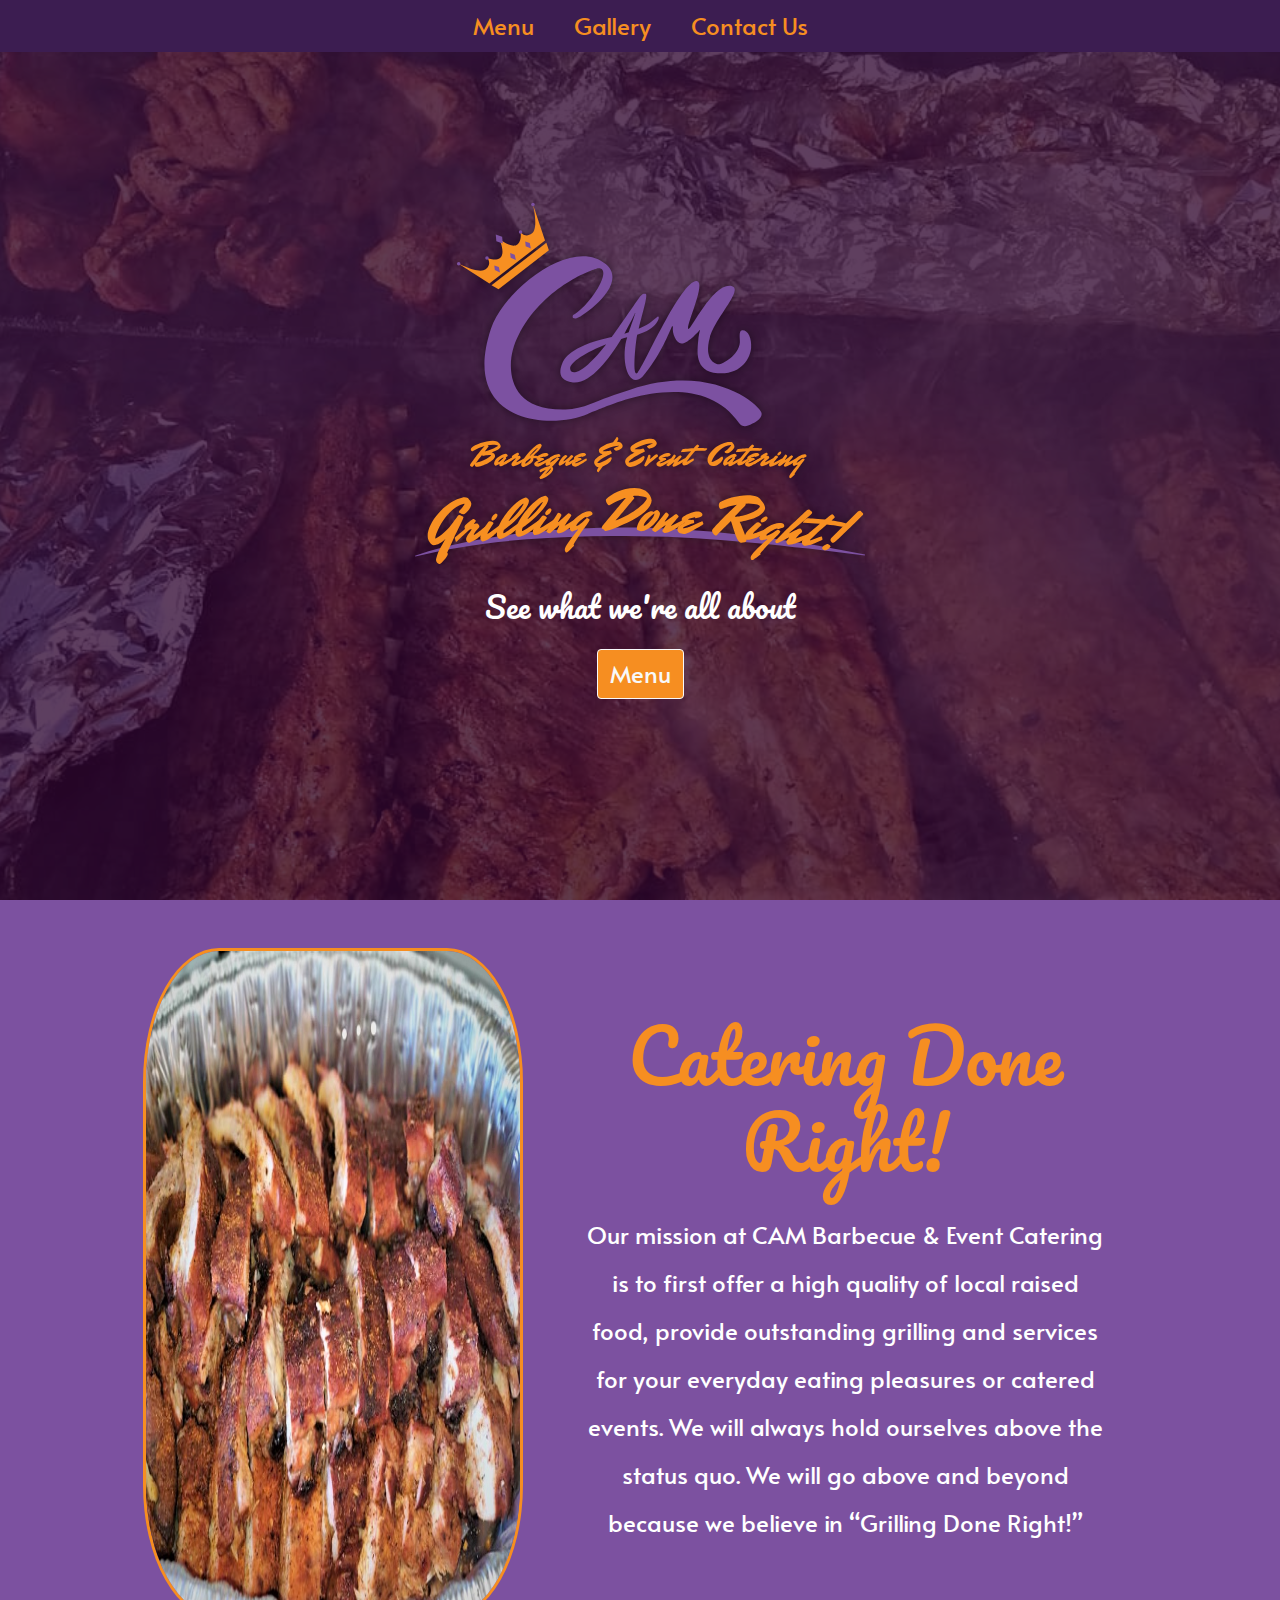
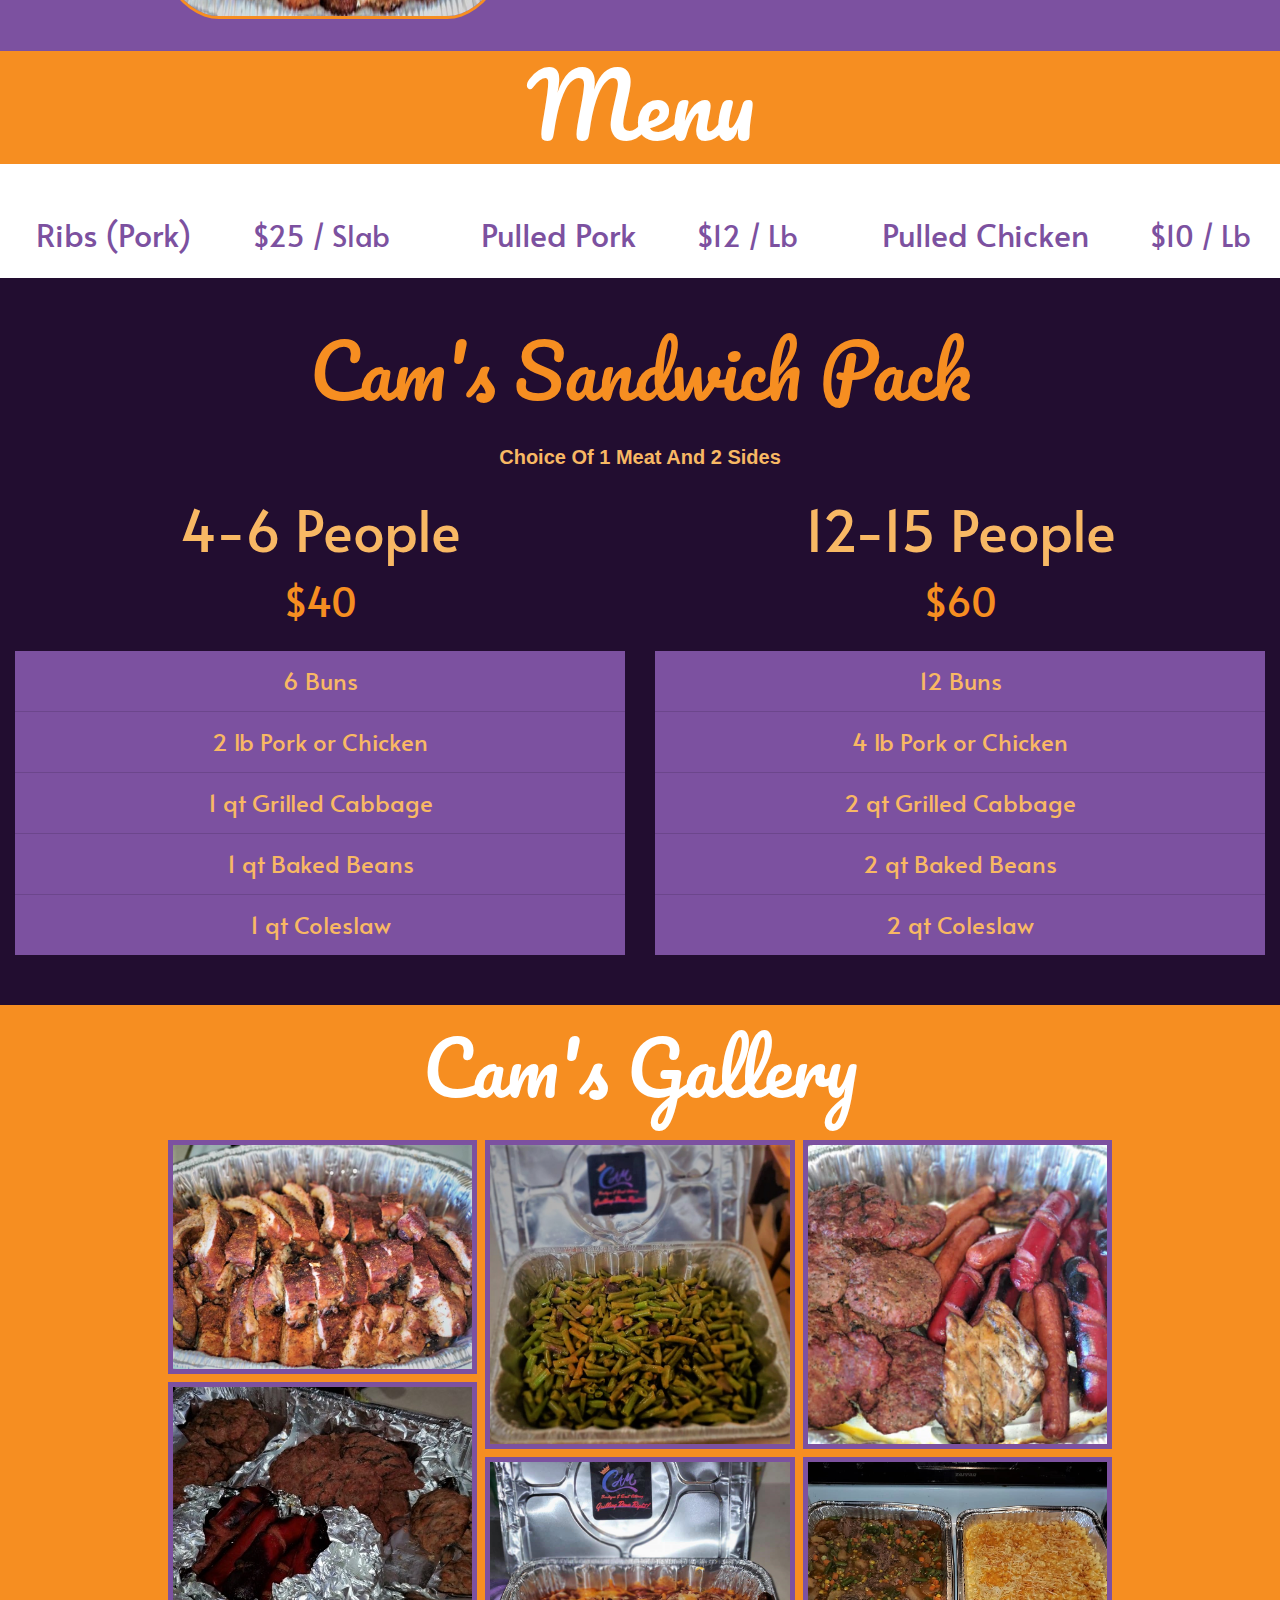
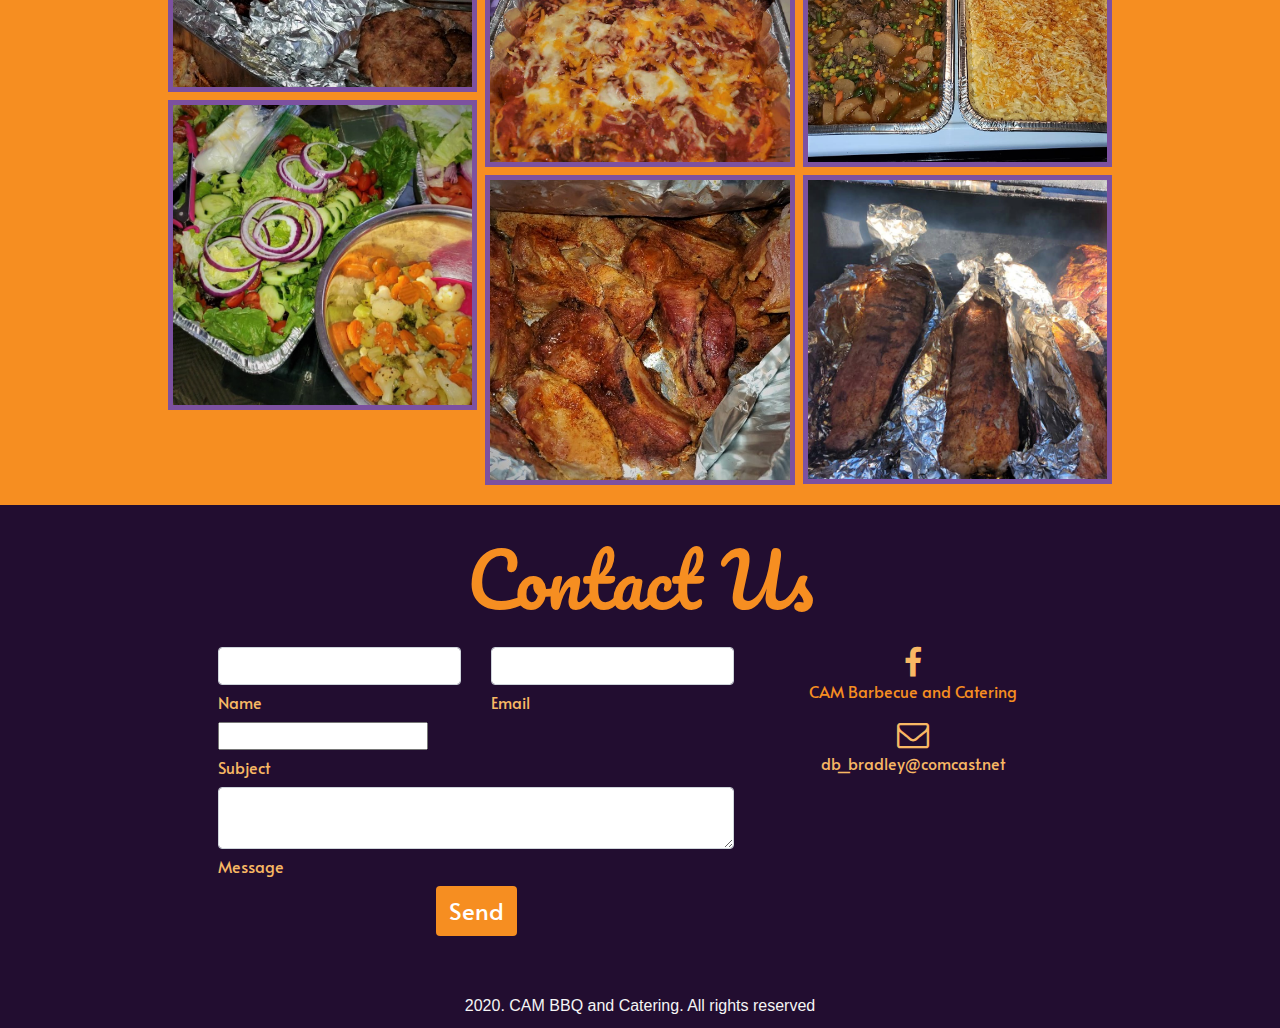
<file: index.html>
<!DOCTYPE html>
<html lang="en">

<head>
    <meta charset="UTF-8">
    <meta name="viewport" content="width=device-width, initial-scale=1.0">
    <meta http-equiv="X-UA-Compatible" content="ie=edge">
    <link rel="stylesheet" href="https://stackpath.bootstrapcdn.com/bootstrap/4.4.1/css/bootstrap.min.css"
        integrity="sha384-Vkoo8x4CGsO3+Hhxv8T/Q5PaXtkKtu6ug5TOeNV6gBiFeWPGFN9MuhOf23Q9Ifjh" crossorigin="anonymous">
    <link href="https://fonts.googleapis.com/css?family=Alata&display=swap" rel="stylesheet">
    <link rel="stylesheet" href="https://cdnjs.cloudflare.com/ajax/libs/font-awesome/4.7.0/css/font-awesome.min.css">

    <link rel="stylesheet" href="cam-style.css">
    <title>CAM BBQ - Grilling Done Right</title>
    <script src="https://code.jquery.com/jquery-3.6.0.slim.js"></script>
</head>

<body>

    <!--Navigation-->
    <nav class="navbar navbar-expand-sm fixed-top">

        <!--Toggler/collapse button-->
        <button class="navbar-toggler" type="button" data-toggle="collapse" data-target="#collapsibleNavbar">
            <i class="fa fa-bars"></i>
        </button>


        <!-- Links -->
        <div class="collapse navbar-collapse id=" collapsibleNavbar">
            <ul class="navbar-nav mx-auto">
           
                <li class="nav-item">
                    <a class="nav-item" href="#main-menu">Menu</a>
                </li>
                <li class="nav-item">
                    <a class="nav-item" href="#gallery">Gallery</a>
                </li>
                <li class="nav-item">
                    <a class="nav-item" href="#contact">Contact Us</a>
                </li>

            </ul>
        </div>

    </nav>
    <!-- Navigation End -->

    <!--Jumbotron-->
    <div class="jumbotron">
        <div class="intro">
            <img class="logo" src="/assets/cam-logo.svg" alt='hero-img' />
            <h1>See what we're all about</h1>
            <a href="#main-menu">
            <button type="button" class="hero-btn btn btn-outline-light">Menu</button></a>
        </div>
    </div>
    <!--End Jumbotron-->

    <!--About Section-->
    <div class="row justify-content-center about">
        <!-- left side -->
        <div class="col-lg-4 col-md-4 col-sm-12 ">
            <img src="/assets/ribs-img.jpg" class="img-fluid" />
        </div>
        <div class="col-lg-6 cold-md-8 col-sm-12 desc">
            <h2>Catering Done Right!</h2>
            <p>Our mission at CAM Barbecue & Event Catering is to first offer a high quality of local raised food,
                provide outstanding grilling and services for your everyday eating pleasures or catered events. We will
                always hold ourselves above the status quo. We will go above and beyond because we believe in “Grilling
                Done Right!”</p>
        </div>
    </div>


    <!-- End About Section-->

    <!-- Start Menu Section-->

    <div id="main-menu" class="container-fluid basic-menu">
        <div class="row">
            <div class="col-12">
                <div class="row d-flex justify-content-center menu-header">
                    <div class="display-2 pb-2 text-center text-white">
                        Menu
                    </div>
                </div>
                <div class="row">
                    <div class="col-sm-6 col-md-4">
                        <div class="menu-item">
                            <h4>Ribs (Pork)</h4>
                            <span></span>
                            <span class="price">$25 / Slab</span>
                        </div>
                    </div>
                    <div class="col-sm-6 col-md-4">
                        <div class="menu-item">
                            <h4>Pulled Pork</h4>
                            <span></span>
                            <span class="price">$12 / lb</span>
                        </div>
                    </div>
                    <div class="col-sm-6 col-md-4">
                        <div class="menu-item">
                            <h4>Pulled Chicken</h4>
                            <span></span>
                            <span class="price">$10 / lb</span>
                        </div>
                    </div>
                </div>

            </div>
        </div>
    </div>
    <!-- End Menu Section-->

    <!-- Start Pack Section-->
    <div class="row d-flex justify-content-center sandwich-menu">
        <div id="partyMenu" class="display-3 pb-2 text-center  sandwich-header">Cam's Sandwich Pack</div>
        <div class="col-12 display-5 text-center blurb"> Choice of 1 meat and 2 sides</div>

        <div class="row col-lg-12 d-flex justify-content-center pt-4 choices">

            <div class="col-lg-6 col-md-6 col-sm-12">
                <h1 class="display-4 text-center pack-title ">4-6 People</h1>
                <div class="text-center pack-price">$40</div>
                <ul class="list-group list-group-flush text-center">
                    <li class="list-group-item">6 Buns</li>
                    <li class="list-group-item">2 lb Pork or Chicken</li>
                    <li class="list-group-item">1 qt Grilled Cabbage</li>
                    <li class="list-group-item">1 qt Baked Beans</li>
                    <li class="list-group-item">1 qt Coleslaw</li>
                </ul>
            </div>

            <div class="col-lg-6 col-md-6 col-sm-12 sidechoices">
                <h1 class="display-4 text-center pack-title">12-15 People</h1>
                <div class="text-center pack-price">$60</div>
                <ul class="list-group list-group-flush text-center">
                    <li class="list-group-item">12 Buns</li>
                    <li class="list-group-item">4 lb Pork or Chicken</li>
                    <li class="list-group-item">2 qt Grilled Cabbage</li>
                    <li class="list-group-item">2 qt Baked Beans</li>
                    <li class="list-group-item">2 qt Coleslaw</li>

                </ul>
            </div>

        </div>


    </div>

    <!--new gallery--> 
    <div id="gallery" class="container-fluid  gallery-wrapper">
    <div class="display-3 text-center gallery-header">Cam's Gallery</div>
   
        <div class="row justify-content-center collage">
            <div class="col-lg-3 col-md-3 col-sm-6 col-xs-6">
                <img class="img-fluid" src="/assets/ribs-img.jpg" alt="ribs-img" />
                <img class="img-fluid" src="/assets/cam-crop.jpg" alt="meat spread" />
                <img class="img-fluid" src="/assets/salad-crop.jpg" />
            </div>
            <div class="col-lg-3 col-md-3 col-sm-6 col-xs-6">
                <img class="img-fluid" src="/assets/cam-green-beans.jpg" />
                <img class="img-fluid" src="/assets/pasta-img.jpg" /> 
                <img class="img-fluid" src="/assets/chicken-crop.jpg" />
            </div>
            <div class="col-lg-3 col-md-3 col-sm-6 col-xs-6">
                <img class="img-fluid" src="/assets/meat-platter-crop.jpg" />
                <img class="img-fluid" src="/assets/sides-img.jpg" />
                <img class="img-fluid" src="/assets/grill-meat-img.jpg" />

            </div>
        </div>
    </div>

    <!-- contact section -->
    <section id="contact" class=" pt-2 contact-form">
        <!-- section heading -->
        <h2 class="text-center my-4">Contact Us</h2>

    <div class="row justify-content-center">
        <div class="col-md-5 mb-5">
            <form id="contact-form" name="contact-form" action="mail.php" method="POST">
                <div class="row">
                    <!-- grid column -->
                    <div class="col-md-6">
                        <div class="md-form mb-0">
                            <input type="text" name="name" id="name" class="form-control">
                            <label for="name" class="">Name</label>
                        </div>
                    </div>
                    <!-- grid-column -->

                    <!-- grid column -->
                    <div class="col-md-6">
                        <div class="md-form mb-0">
                            <input type="email" name="email" class="form-control">
                            <label for="email" class="">Email</label>
                        </div>
                    </div>
                    <!-- grid column-->
                </div>
                <!--Grid row-->

                <!--grid row-->
                <div class="row">
                    <div class="col-md-3">
                        <div class="md-form mb-0">
                            <input type="text" id="subject" name="subject">
                            <label for="subject">Subject</label>
                        </div>
                    </div>
                </div>

                <!--Grid row-->
                <div class="row">
                    <!--grid column-->
                    <div class="col-md-12">
                        <div class="md-form">
                            <textarea type="text" name="message" id="message" rows="2" class="form-control md-textarea"></textarea>
                            <label for="message">Message</label>
                        </div>
                    </div>
                </div>
            </form>
            <div class="text-center text-md-center">
                <a onclick="document.getElementById('contact-form').submit()" class="btn">Send</a>
            </div>
            <div class="status"></div>
        </div>

        <!--grid column-->
        <div class="col-md-3 text-center">
            <ul class="list-unstyled mb-0">
                <li>
                    <i class="fa fa-facebook fa-2x"></i>
                    <p><a href="https://www.facebook.com/num1chef39/">CAM Barbecue and Catering</a></p>
                </li>

                <li>
                    <i class="fa fa-envelope-o fa-2x" aria-hidden="true"></i>
                    <p>db_bradley@comcast.net</p>
                </li>
            </ul>
        </div>
    </div>
    </section>

<!-- 
    Contact Form
    <div class="row contact">
        <div class="col-sm-12 p-4 text-center" id="contact">
            <div class="my-auto">
                <h2 class="mb-4 contact-header">Contact Information</h2>
                <ul class="fa-ul mb-4 ml-0">
                    <li id="mail-address">
                        <i class="fa fa-envelope-o" aria-hidden="true"></i>
                        <span><a href="mailto:db_bradley@comcast.net">db_bradley@comcast.net</a></span>

                    </li>
                    <li id="mail-address">
                        <i class="fa fa-facebook" aria-hidden="true"></i></i>
                        <span> <a href="https://www.facebook.com/num1chef39/">CAM Barbecue and Catering</a> </span>
                    </li>

                </ul>
                <form class="contact-form d-flex flex-column align-items-center"
                    action="https://formspree.io/db_bradley@comcast.net" method="POST">
                    <div class="form-group w-75">
                        <input type="name" class="form-control" placeholder="Name" name="name" required />
                    </div>
                    <div class="form-group w-75">
                        <input type="email" class="form-control" placeholder="Email" name="_replyto" required />
                    </div>
                    <div class="form-group w-75">
                        <textarea class="form-control" type="text" placeholder="Message" rows="4" name="name"
                            required></textarea>
                    </div>

                    <button type="submit" class="btn btn-submit btn-info w-75 email-btn">Submit</button>
                </form>
            </div>
        </div>
    </div>
    </div> -->
    <div class="container-fluid">
          <div class="row footer">
        <div class="col-sm-12 footer">2020. CAM BBQ and Catering. All rights reserved</div>
    </div>
    </div>
  
    </div>

    <script src="https://code.jquery.com/jquery-3.4.1.slim.min.js"
        integrity="sha384-J6qa4849blE2+poT4WnyKhv5vZF5SrPo0iEjwBvKU7imGFAV0wwj1yYfoRSJoZ+n"
        crossorigin="anonymous"></script>
    <script src="https://cdn.jsdelivr.net/npm/popper.js@1.16.0/dist/umd/popper.min.js"
        integrity="sha384-Q6E9RHvbIyZFJoft+2mJbHaEWldlvI9IOYy5n3zV9zzTtmI3UksdQRVvoxMfooAo"
        crossorigin="anonymous"></script>
    <script src="https://stackpath.bootstrapcdn.com/bootstrap/4.4.1/js/bootstrap.min.js"
        integrity="sha384-wfSDF2E50Y2D1uUdj0O3uMBJnjuUD4Ih7YwaYd1iqfktj0Uod8GCExl3Og8ifwB6"
        crossorigin="anonymous"></script>
</body>

</html>
</file>
<file: cam-style.css>
@import url("https://fonts.googleapis.com/css?family=Pacifico&display=swap");
@import url("https://fonts.googleapis.com/css?family=Alata&display=swap");
:root {
    --purple: #3c1d51;
    --logopurple:  #7c51a0; 
    --darkpurple: #220d30;
    --orange:  #f68e21;
   --lightorange:#f8b864;

   --displayfont: "Pacifico", sans-serif;
   --sansfont : "alata", sans-serif;
}
html  {

  overflow-x: hidden; 

}
* {
  margin: 0;
  padding: 0;
}
/* jumbotron section */
.jumbotron {
    position: relative;
  background-image: url("/assets/bbq-hero-img.jpg");
  height: 100vh;
  background-size: cover;
  background-position: center;
  color: white;
  border-radius: 0px !important;
  margin: 0;
}
.jumbotron h1 {
  margin: 20px 0;
  font-size: 30px;
  line-height: 1.5;
}
.intro {
  position:absolute;
  top:0;
  left:0;
  height: 100vh;
  width: 100%;
  display: flex;
  flex-direction: column;
  justify-content: center;
  align-items: center;
  background: rgba(48, 6, 49, 0.774);
}
.logo {
  width: 450px;
}
img.logo{
    filter: drop-shadow(0px 0px 5px rgba(0, 0, 0, 0.4));
}
.hero-btn{
  background-color:var(--orange);
  font-family: var(--sansfont);
  font-size: 1.5em;
}
/* navbar section */
.navbar {
  background-color: var(--purple);
  font-family: var(--sansfont);
}
.nav-item a {
  color: var(--orange);
  font-size: 1.5rem;
  margin: 0 20px;
  margin-top: 30px;
}
.navbar-brand {
  color: whitesmoke;
}

/* About Section */
.about{

    padding: 2.5em;
    position: relative;
    background-color: var(--logopurple);
}
.about img{
    height: 100%;
    width: 100%;
    border-radius: 20%;
    border: 3px solid var(--orange);
}
.about h2{
    font-family: 'Pacifico', sans-serif;
    margin: 25px;
    font-size: 4.5rem;
    text-align: center;
    color: var(--orange);
}
.desc{
  font-size: 1.5rem;
  text-align: center;
  font-family: "Alata", sans-serif;
  color: white;

}
.about .desc{
    padding: 2em;
  
    line-height: 3rem;
}

/* main menu */

.row{
  display: flex;
  flex-wrap: wrap;
  margin-right: -15px;
  margin-left: -15px;
 
}
.menu-header{
  font-family: var(--displayfont);
  background-color: var(--orange);
  margin-bottom: 50px;
}

.menu-item{
  text-align: center;
  position: relative;
  overflow: hidden;
  margin-bottom: 20px;
  font-family: var(--sansfont);
  color: var(--logopurple)
}
.menu-item h4{
  display: inline-block;
  padding-right: 8px;
  font-size: 2rem;
  max-width: 80%;
  text-transform: capitalize;
  margin-bottom: 4px;
  position: relative;
}

.price{
  text-transform: capitalize;
  font-size: 1.8rem;
  padding-left: 48px;
  z-index: 0;
}

/* Sandwich pack */

.sandwich-menu{
  background-color: var(--darkpurple);
  color: var(--orange)
}

.sandwich-header {
  font-family: var(--displayfont);
  padding: 50px;
  color: var(--orange);
  margin-bottom: 20px;
}
.blurb{
  font-size: 1.25rem;
  font-weight: 700;
  text-transform: capitalize;
  color: var(--lightorange);
}

.choices {
  background-color: var(--darkpurple);
  font-family: var(--sansfont);
  padding-bottom: 50px;
}

.pack-title{
  font-family: var(--sansfont);
  color:var(--lightorange);
}
.pack-price{
  font-size: 2.5rem;
  margin-bottom: 20px;;
}

.list-group ul {
  padding: 10px;
  width: 40%;
  list-style: none;
  text-align: center;
  font-size: 1.5rem;
}

.list-group-item{
  background-color: var(--logopurple);
  color: var(--lightorange);
  font-size: 1.5rem;
}






h1 {
  font-family: var(--displayfont);
}
h3,
h2 {
  font-family: var(--sansfont)
}




/* span {
  color: var(--orange);
}
span a {
  color:var(--orange);
  text-decoration: none;
} */

.footer {
  background-color:var(--darkpurple);
  color: whitesmoke;
  padding: 5px;
  text-align: center;
}

/* Gallery */
.gallery-wrapper{
  background-color: var(--orange);
  padding: 20px;
}
.gallery-header{
  font-family: var(--displayfont);
  color: white;
  padding-bottom: 20px;

}
.collage > div {
  padding: 0 4px !important;
}
.img-fluid{
  margin-top: 8px;
  border: 5px solid var(--logopurple);
}

/* new contact form */
.contact-form{
  background-color: var(--darkpurple);
  font-family: var(--sansfont);
  color: var(--lightorange);
}
.contact-form h2{
  color:var(--orange);
  font-family: var(--displayfont);
  font-size: 4.5rem;
}
.contact-form label{
  padding-top: 5px;
}
.contact-form a{
  text-decoration: none;
  color: var(--orange);
}
.contact-form a:hover{

  color: var(--lightorange);
}

.contact-form .btn{
  color: white;  
  background-color:var(--orange);
  font-family: var(--sansfont);
  font-size: 1.5em;
}
.contact-form .btn:hover{
  color: white;  background-color:var(--lightorange);
}
</file>
